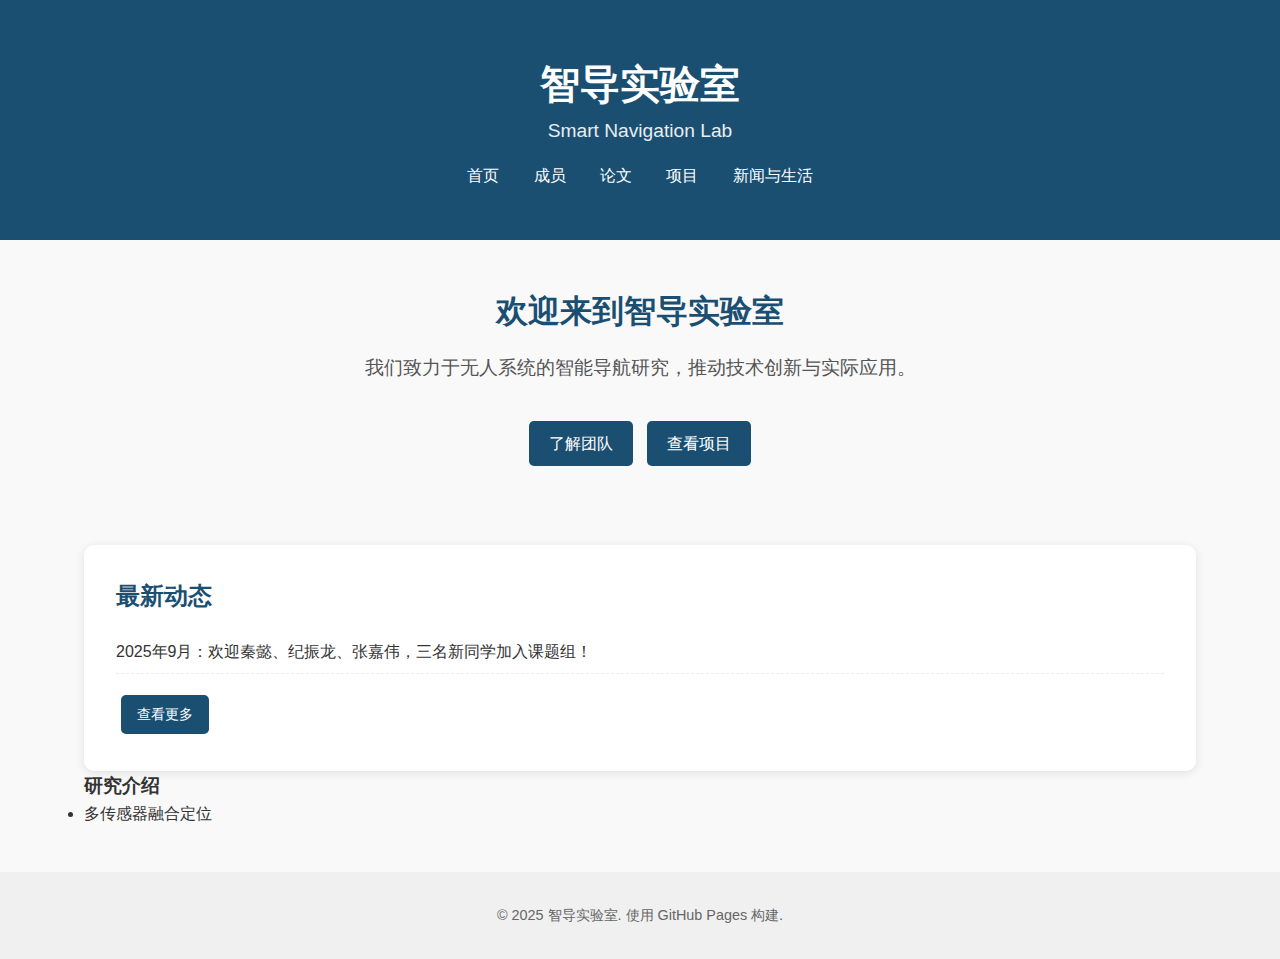
<file: index.html>
<!DOCTYPE html>
<html lang="zh">
<head>
  <meta charset="UTF-8" />
  <meta name="viewport" content="width=device-width, initial-scale=1.0"/>
  <title>智导实验室 - 首页</title>
  <link rel="stylesheet" href="css/style.css" />
</head>
<body>
  <header>
    <div class="container">
      <h1>智导实验室</h1>
      <p>Smart Navigation Lab</p>
      <nav>
        <a href="index.html">首页</a>
        <a href="members.html">成员</a>
        <a href="publications.html">论文</a>
        <a href="projects.html">项目</a>
        <a href="news.html">新闻与生活</a>
      </nav>
    </div>
  </header>
 
  <main class="container">
    <section class="hero">
      <h2>欢迎来到智导实验室</h2>
      <p>我们致力于无人系统的智能导航研究，推动技术创新与实际应用。</p>
      <a href="members.html" class="btn">了解团队</a>
      <a href="projects.html" class="btn">查看项目</a>
    </section>
 
    <section class="news-preview">
      <h3>最新动态</h3>
      <ul>
        <li>2025年9月：欢迎秦懿、纪振龙、张嘉伟，三名新同学加入课题组！</li>
      </ul>
      <a href="news.html" class="btn-small">查看更多</a>
    </section>

    <section class="research-introduction">
      <h3>研究介绍</h3>
      <ul>
        <li>多传感器融合定位</li>
      </ul>
    </section>
    
  </main>
 
  <footer>
    <p>&copy; 2025 智导实验室. 使用 GitHub Pages 构建.</p>
  </footer>
</body>
</html>
</file>
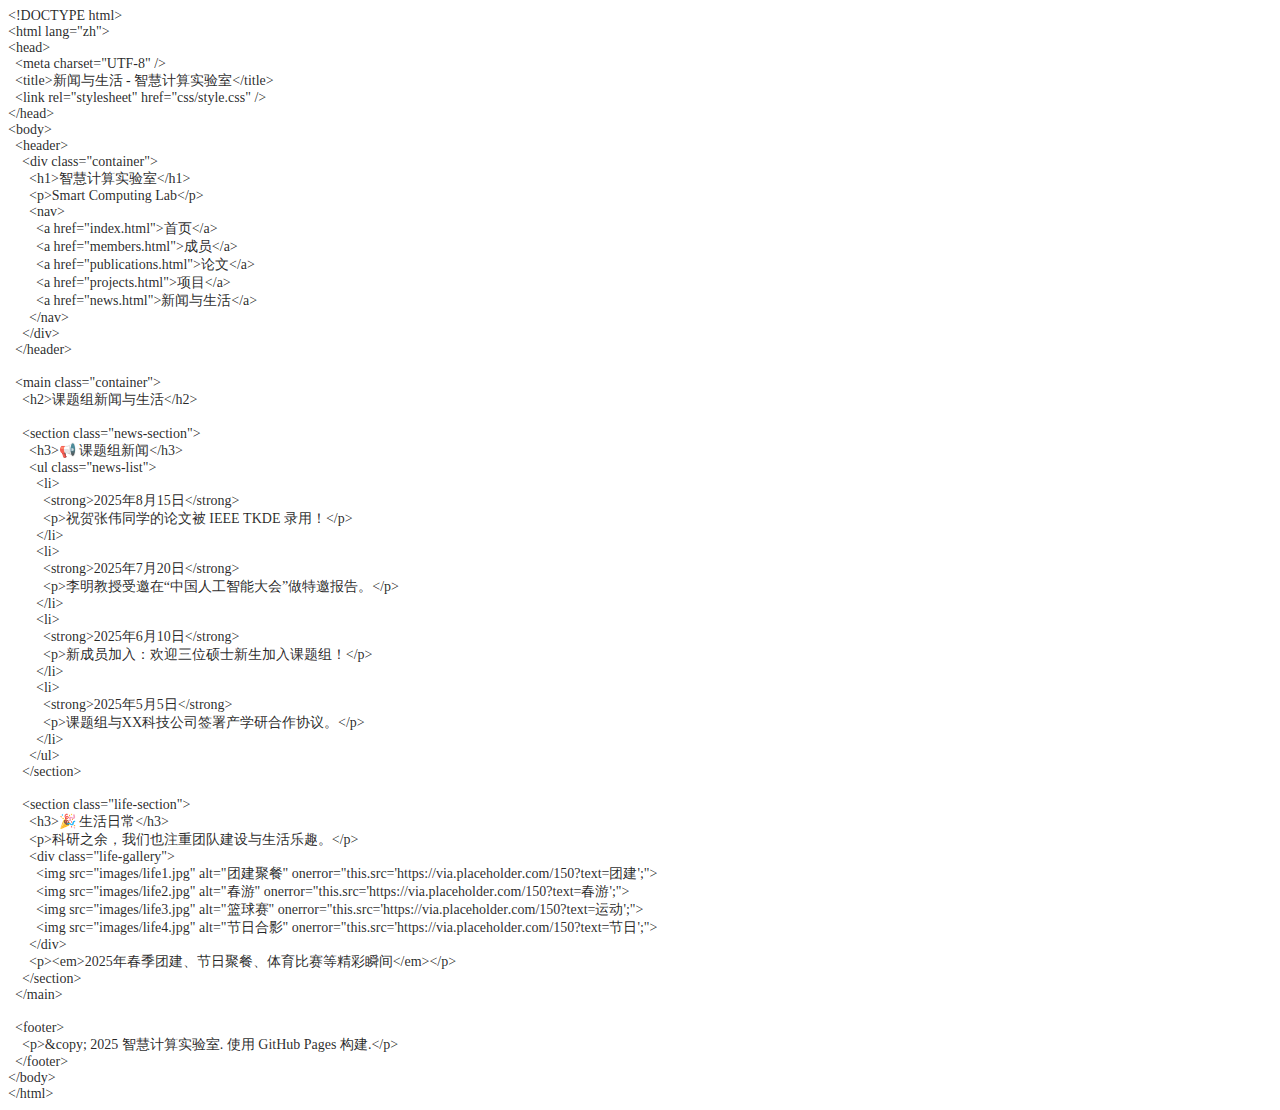
<file: news.html>
<!DOCTYPE html PUBLIC "-//W3C//DTD HTML 4.01//EN" "http://www.w3.org/TR/html4/strict.dtd">
<html>
<head>
  <meta http-equiv="Content-Type" content="text/html; charset=utf-8">
  <meta http-equiv="Content-Style-Type" content="text/css">
  <title></title>
  <meta name="Generator" content="Cocoa HTML Writer">
  <meta name="CocoaVersion" content="1504.83">
  <style type="text/css">
    p.p1 {margin: 0.0px 0.0px 0.0px 0.0px; line-height: 17.0px; font: 14.0px '.AppleSystemUIFont'; color: #000000; color: rgba(0, 0, 0, 0.85); -webkit-text-stroke: rgba(0, 0, 0, 0.85); background-color: #ffffff}
    p.p2 {margin: 0.0px 0.0px 0.0px 0.0px; line-height: 17.0px; font: 14.0px '.AppleSystemUIFont'; color: #000000; color: rgba(0, 0, 0, 0.85); -webkit-text-stroke: rgba(0, 0, 0, 0.85); background-color: #ffffff; min-height: 17.0px}
    p.p3 {margin: 0.0px 0.0px 0.0px 0.0px; line-height: 17.0px; font: 14.0px '.PingFang SC'; color: #000000; color: rgba(0, 0, 0, 0.85); -webkit-text-stroke: rgba(0, 0, 0, 0.85); background-color: #ffffff}
    span.s1 {font-kerning: none}
    span.s2 {font: 14.0px '.PingFang SC'; font-kerning: none}
    span.s3 {font: 14.0px '.Apple Color Emoji UI'; font-kerning: none}
    span.s4 {font: 14.0px '.AppleSystemUIFont'; font-kerning: none}
  </style>
</head>
<body>
<p class="p1"><span class="s1">&lt;!DOCTYPE html&gt;</span></p>
<p class="p1"><span class="s1">&lt;html lang="zh"&gt;</span></p>
<p class="p1"><span class="s1">&lt;head&gt;</span></p>
<p class="p1"><span class="s1"><span class="Apple-converted-space">  </span>&lt;meta charset="UTF-8" /&gt;</span></p>
<p class="p1"><span class="s1"><span class="Apple-converted-space">  </span>&lt;title&gt;</span><span class="s2">新闻与生活</span><span class="s1"> - </span><span class="s2">智慧计算实验室</span><span class="s1">&lt;/title&gt;</span></p>
<p class="p1"><span class="s1"><span class="Apple-converted-space">  </span>&lt;link rel="stylesheet" href="css/style.css" /&gt;</span></p>
<p class="p1"><span class="s1">&lt;/head&gt;</span></p>
<p class="p1"><span class="s1">&lt;body&gt;</span></p>
<p class="p1"><span class="s1"><span class="Apple-converted-space">  </span>&lt;header&gt;</span></p>
<p class="p1"><span class="s1"><span class="Apple-converted-space">    </span>&lt;div class="container"&gt;</span></p>
<p class="p1"><span class="s1"><span class="Apple-converted-space">      </span>&lt;h1&gt;</span><span class="s2">智慧计算实验室</span><span class="s1">&lt;/h1&gt;</span></p>
<p class="p1"><span class="s1"><span class="Apple-converted-space">      </span>&lt;p&gt;Smart Computing Lab&lt;/p&gt;</span></p>
<p class="p1"><span class="s1"><span class="Apple-converted-space">      </span>&lt;nav&gt;</span></p>
<p class="p1"><span class="s1"><span class="Apple-converted-space">        </span>&lt;a href="index.html"&gt;</span><span class="s2">首页</span><span class="s1">&lt;/a&gt;</span></p>
<p class="p1"><span class="s1"><span class="Apple-converted-space">        </span>&lt;a href="members.html"&gt;</span><span class="s2">成员</span><span class="s1">&lt;/a&gt;</span></p>
<p class="p1"><span class="s1"><span class="Apple-converted-space">        </span>&lt;a href="publications.html"&gt;</span><span class="s2">论文</span><span class="s1">&lt;/a&gt;</span></p>
<p class="p1"><span class="s1"><span class="Apple-converted-space">        </span>&lt;a href="projects.html"&gt;</span><span class="s2">项目</span><span class="s1">&lt;/a&gt;</span></p>
<p class="p1"><span class="s1"><span class="Apple-converted-space">        </span>&lt;a href="news.html"&gt;</span><span class="s2">新闻与生活</span><span class="s1">&lt;/a&gt;</span></p>
<p class="p1"><span class="s1"><span class="Apple-converted-space">      </span>&lt;/nav&gt;</span></p>
<p class="p1"><span class="s1"><span class="Apple-converted-space">    </span>&lt;/div&gt;</span></p>
<p class="p1"><span class="s1"><span class="Apple-converted-space">  </span>&lt;/header&gt;</span></p>
<p class="p2"><span class="s1"></span><br></p>
<p class="p1"><span class="s1"><span class="Apple-converted-space">  </span>&lt;main class="container"&gt;</span></p>
<p class="p1"><span class="s1"><span class="Apple-converted-space">    </span>&lt;h2&gt;</span><span class="s2">课题组新闻与生活</span><span class="s1">&lt;/h2&gt;</span></p>
<p class="p2"><span class="s1"></span><br></p>
<p class="p1"><span class="s1"><span class="Apple-converted-space">    </span>&lt;section class="news-section"&gt;</span></p>
<p class="p1"><span class="s1"><span class="Apple-converted-space">      </span>&lt;h3&gt;</span><span class="s3">📢</span><span class="s1"> </span><span class="s2">课题组新闻</span><span class="s1">&lt;/h3&gt;</span></p>
<p class="p1"><span class="s1"><span class="Apple-converted-space">      </span>&lt;ul class="news-list"&gt;</span></p>
<p class="p1"><span class="s1"><span class="Apple-converted-space">        </span>&lt;li&gt;</span></p>
<p class="p1"><span class="s1"><span class="Apple-converted-space">          </span>&lt;strong&gt;2025</span><span class="s2">年</span><span class="s1">8</span><span class="s2">月</span><span class="s1">15</span><span class="s2">日</span><span class="s1">&lt;/strong&gt;</span></p>
<p class="p1"><span class="s1"><span class="Apple-converted-space">          </span>&lt;p&gt;</span><span class="s2">祝贺张伟同学的论文被</span><span class="s1"> IEEE TKDE </span><span class="s2">录用！</span><span class="s1">&lt;/p&gt;</span></p>
<p class="p1"><span class="s1"><span class="Apple-converted-space">        </span>&lt;/li&gt;</span></p>
<p class="p1"><span class="s1"><span class="Apple-converted-space">        </span>&lt;li&gt;</span></p>
<p class="p1"><span class="s1"><span class="Apple-converted-space">          </span>&lt;strong&gt;2025</span><span class="s2">年</span><span class="s1">7</span><span class="s2">月</span><span class="s1">20</span><span class="s2">日</span><span class="s1">&lt;/strong&gt;</span></p>
<p class="p3"><span class="s4"><span class="Apple-converted-space">          </span>&lt;p&gt;</span><span class="s1">李明教授受邀在“中国人工智能大会”做特邀报告。</span><span class="s4">&lt;/p&gt;</span></p>
<p class="p1"><span class="s1"><span class="Apple-converted-space">        </span>&lt;/li&gt;</span></p>
<p class="p1"><span class="s1"><span class="Apple-converted-space">        </span>&lt;li&gt;</span></p>
<p class="p1"><span class="s1"><span class="Apple-converted-space">          </span>&lt;strong&gt;2025</span><span class="s2">年</span><span class="s1">6</span><span class="s2">月</span><span class="s1">10</span><span class="s2">日</span><span class="s1">&lt;/strong&gt;</span></p>
<p class="p3"><span class="s4"><span class="Apple-converted-space">          </span>&lt;p&gt;</span><span class="s1">新成员加入：欢迎三位硕士新生加入课题组！</span><span class="s4">&lt;/p&gt;</span></p>
<p class="p1"><span class="s1"><span class="Apple-converted-space">        </span>&lt;/li&gt;</span></p>
<p class="p1"><span class="s1"><span class="Apple-converted-space">        </span>&lt;li&gt;</span></p>
<p class="p1"><span class="s1"><span class="Apple-converted-space">          </span>&lt;strong&gt;2025</span><span class="s2">年</span><span class="s1">5</span><span class="s2">月</span><span class="s1">5</span><span class="s2">日</span><span class="s1">&lt;/strong&gt;</span></p>
<p class="p1"><span class="s1"><span class="Apple-converted-space">          </span>&lt;p&gt;</span><span class="s2">课题组与</span><span class="s1">XX</span><span class="s2">科技公司签署产学研合作协议。</span><span class="s1">&lt;/p&gt;</span></p>
<p class="p1"><span class="s1"><span class="Apple-converted-space">        </span>&lt;/li&gt;</span></p>
<p class="p1"><span class="s1"><span class="Apple-converted-space">      </span>&lt;/ul&gt;</span></p>
<p class="p1"><span class="s1"><span class="Apple-converted-space">    </span>&lt;/section&gt;</span></p>
<p class="p2"><span class="s1"></span><br></p>
<p class="p1"><span class="s1"><span class="Apple-converted-space">    </span>&lt;section class="life-section"&gt;</span></p>
<p class="p1"><span class="s1"><span class="Apple-converted-space">      </span>&lt;h3&gt;</span><span class="s3">🎉</span><span class="s1"> </span><span class="s2">生活日常</span><span class="s1">&lt;/h3&gt;</span></p>
<p class="p3"><span class="s4"><span class="Apple-converted-space">      </span>&lt;p&gt;</span><span class="s1">科研之余，我们也注重团队建设与生活乐趣。</span><span class="s4">&lt;/p&gt;</span></p>
<p class="p1"><span class="s1"><span class="Apple-converted-space">      </span>&lt;div class="life-gallery"&gt;</span></p>
<p class="p1"><span class="s1"><span class="Apple-converted-space">        </span>&lt;img src="images/life1.jpg" alt="</span><span class="s2">团建聚餐</span><span class="s1">" onerror="this.src='https://via.placeholder.com/150</span><span class="s2">?</span><span class="s1">text=</span><span class="s2">团建</span><span class="s1">'</span><span class="s2">;</span><span class="s1">"&gt;</span></p>
<p class="p1"><span class="s1"><span class="Apple-converted-space">        </span>&lt;img src="images/life2.jpg" alt="</span><span class="s2">春游</span><span class="s1">" onerror="this.src='https://via.placeholder.com/150</span><span class="s2">?</span><span class="s1">text=</span><span class="s2">春游</span><span class="s1">'</span><span class="s2">;</span><span class="s1">"&gt;</span></p>
<p class="p1"><span class="s1"><span class="Apple-converted-space">        </span>&lt;img src="images/life3.jpg" alt="</span><span class="s2">篮球赛</span><span class="s1">" onerror="this.src='https://via.placeholder.com/150</span><span class="s2">?</span><span class="s1">text=</span><span class="s2">运动</span><span class="s1">'</span><span class="s2">;</span><span class="s1">"&gt;</span></p>
<p class="p1"><span class="s1"><span class="Apple-converted-space">        </span>&lt;img src="images/life4.jpg" alt="</span><span class="s2">节日合影</span><span class="s1">" onerror="this.src='https://via.placeholder.com/150</span><span class="s2">?</span><span class="s1">text=</span><span class="s2">节日</span><span class="s1">'</span><span class="s2">;</span><span class="s1">"&gt;</span></p>
<p class="p1"><span class="s1"><span class="Apple-converted-space">      </span>&lt;/div&gt;</span></p>
<p class="p1"><span class="s1"><span class="Apple-converted-space">      </span>&lt;p&gt;&lt;em&gt;2025</span><span class="s2">年春季团建、节日聚餐、体育比赛等精彩瞬间</span><span class="s1">&lt;/em&gt;&lt;/p&gt;</span></p>
<p class="p1"><span class="s1"><span class="Apple-converted-space">    </span>&lt;/section&gt;</span></p>
<p class="p1"><span class="s1"><span class="Apple-converted-space">  </span>&lt;/main&gt;</span></p>
<p class="p2"><span class="s1"></span><br></p>
<p class="p1"><span class="s1"><span class="Apple-converted-space">  </span>&lt;footer&gt;</span></p>
<p class="p1"><span class="s1"><span class="Apple-converted-space">    </span>&lt;p&gt;&amp;copy</span><span class="s2">;</span><span class="s1"> 2025 </span><span class="s2">智慧计算实验室</span><span class="s1">. </span><span class="s2">使用</span><span class="s1"> GitHub Pages </span><span class="s2">构建</span><span class="s1">.&lt;/p&gt;</span></p>
<p class="p1"><span class="s1"><span class="Apple-converted-space">  </span>&lt;/footer&gt;</span></p>
<p class="p1"><span class="s1">&lt;/body&gt;</span></p>
<p class="p1"><span class="s1">&lt;/html&gt;</span></p>
</body>
</html>
</file>
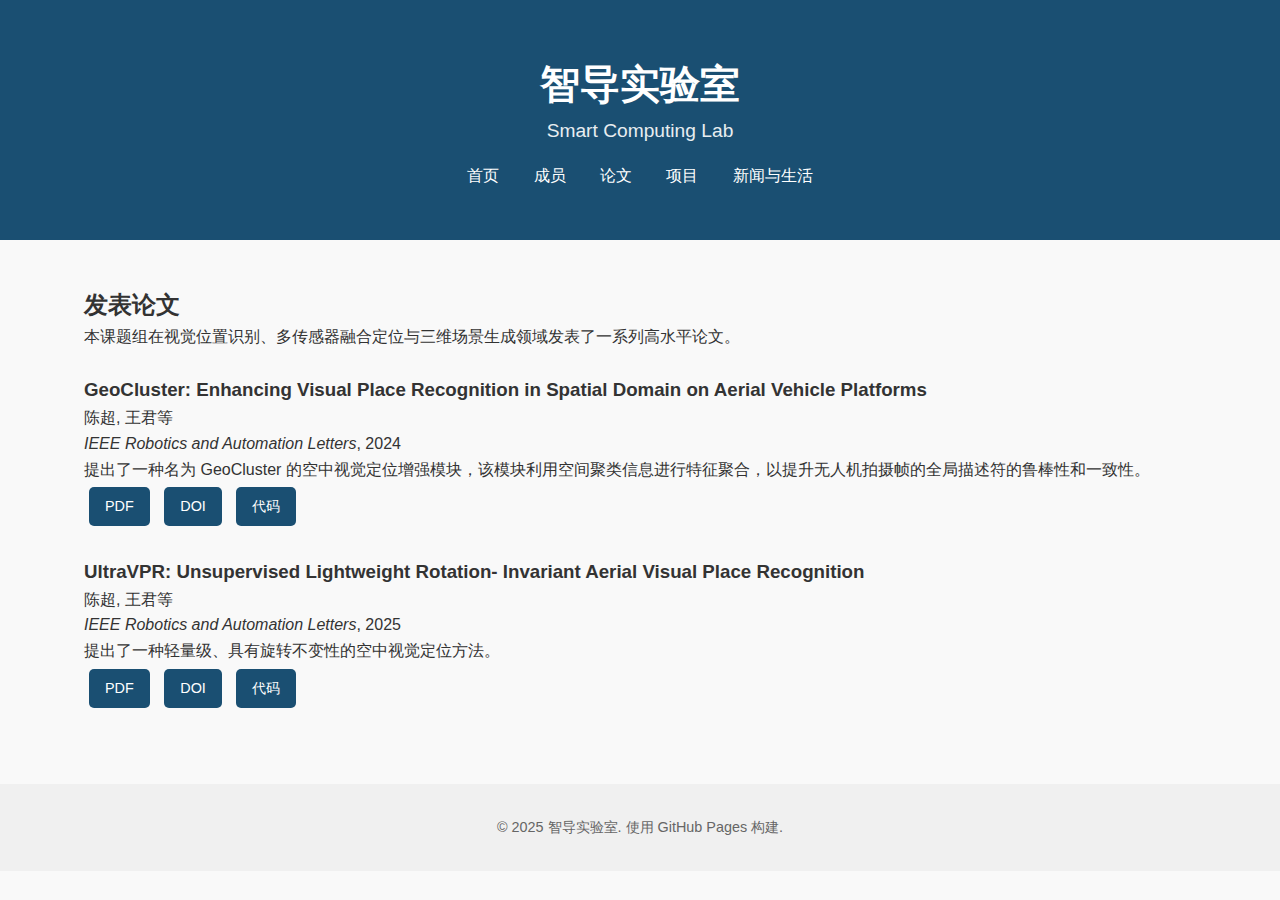
<file: publications.html>
<!DOCTYPE html>
<html lang="zh">
<head>
  <meta charset="UTF-8" />
  <title>发表论文 - 智导实验室</title>
  <link rel="stylesheet" href="css/style.css" />
</head>
<body>
  <header>
    <div class="container">
      <h1>智导实验室</h1>
      <p>Smart Computing Lab</p>
      <nav>
        <a href="index.html">首页</a>
        <a href="members.html">成员</a>
        <a href="publications.html">论文</a>
        <a href="projects.html">项目</a>
        <a href="news.html">新闻与生活</a>
      </nav>
    </div>
  </header>
 
  <main class="container">
    <h2>发表论文</h2>
    <p>本课题组在视觉位置识别、多传感器融合定位与三维场景生成领域发表了一系列高水平论文。</p>
 
    <div class="publications-list">
      <div class="paper">
        <h3>GeoCluster: Enhancing Visual Place Recognition in Spatial Domain on Aerial Vehicle Platforms</h3>
        <p>陈超, 王君等</p>
        <p><em>IEEE Robotics and Automation Letters</em>, 2024</p>
        <p class="paper-abstract">提出了一种名为 GeoCluster 的空中视觉定位增强模块，该模块利用空间聚类信息进行特征聚合，以提升无人机拍摄帧的全局描述符的鲁棒性和一致性。</p>
        <p class="paper-links">
          <a href="https://ieeexplore.ieee.org/document/10423811" class="btn-small">PDF</a>
          <a href="10.1109/LRA.2024.3363536" class="btn-small">DOI</a>
          <a href="https://github.com/cbbhuxx/GeoCluster" class="btn-small">代码</a> 
        </p>
      </div>
 
      <div class="paper">
        <h3>UltraVPR: Unsupervised Lightweight Rotation- Invariant Aerial Visual Place Recognition</h3>
        <p>陈超, 王君等</p>
        <p><em>IEEE Robotics and Automation Letters</em>, 2025</p>
        <p class="paper-abstract">提出了一种轻量级、具有旋转不变性的空中视觉定位方法。</p>
        <p class="paper-links">
          <a href="https://ieeexplore.ieee.org/document/11091472" class="btn-small">PDF</a>
          <a href="10.1109/LRA.2025.3592075" class="btn-small">DOI</a>
          <a href="https://github.com/cbbhuxx/UltraVPR" class="btn-small">代码</a>
        </p>
      </div>
 
    </div>
  </main>
 
  <footer>
    <p>&copy; 2025 智导实验室. 使用 GitHub Pages 构建.</p>
  </footer>
</body>
</html>
</file>
<file: css/style.css>
/* style.css */
* {
  margin: 0;
  padding: 0;
  box-sizing: border-box;
}

body {
  font-family: "Segoe UI", Tahoma, Geneva, Verdana, sans-serif;
  line-height: 1.6;
  color: #333;
  background-color: #f9f9f9;
}

.container {
  width: 90%;
  max-width: 1200px;
  margin: 0 auto;
  padding: 20px;
}

header {
  background: #1a4f72;
  color: white;
  padding: 2rem 0;
  text-align: center;
}

header h1 {
  font-size: 2.5rem;
}

header p {
  font-size: 1.2rem;
  opacity: 0.9;
}

nav {
  margin-top: 1rem;
}

nav a {
  color: white;
  margin: 0 15px;
  text-decoration: none;
  font-weight: 500;
}

nav a:hover {
  text-decoration: underline;
}

main {
  padding: 3rem 0;
}

.hero {
  text-align: center;
  margin-bottom: 3rem;
}

.hero h2 {
  font-size: 2rem;
  color: #1a4f72;
  margin-bottom: 1rem;
}

.hero p {
  font-size: 1.2rem;
  color: #555;
  margin-bottom: 2rem;
}

.btn, .btn-small {
  display: inline-block;
  background: #1a4f72;
  color: white;
  padding: 10px 20px;
  margin: 5px;
  text-decoration: none;
  border-radius: 5px;
  font-weight: 500;
}

.btn-small {
  padding: 8px 16px;
  font-size: 0.9rem;
}

.btn:hover, .btn-small:hover {
  background: #0d3a57;
}

.news-preview {
  background: white;
  padding: 2rem;
  border-radius: 10px;
  box-shadow: 0 2px 10px rgba(0,0,0,0.1);
}

.news-preview h3 {
  color: #1a4f72;
  margin-bottom: 1rem;
  font-size: 1.5rem;
}

.news-preview ul {
  list-style: none;
  margin: 1rem 0;
}

.news-preview li {
  padding: 8px 0;
  border-bottom: 1px dashed #eee;
}

footer {
  text-align: center;
  padding: 2rem 0;
  background: #f0f0f0;
  color: #666;
  font-size: 0.9rem;
}

/* 响应式 */
@media (max-width: 768px) {
  header h1 {
    font-size: 2rem;
  }
  nav a {
    display: block;
    margin: 10px 0;
  }
  .hero h2 {
    font-size: 1.8rem;
  }
}
</file>
